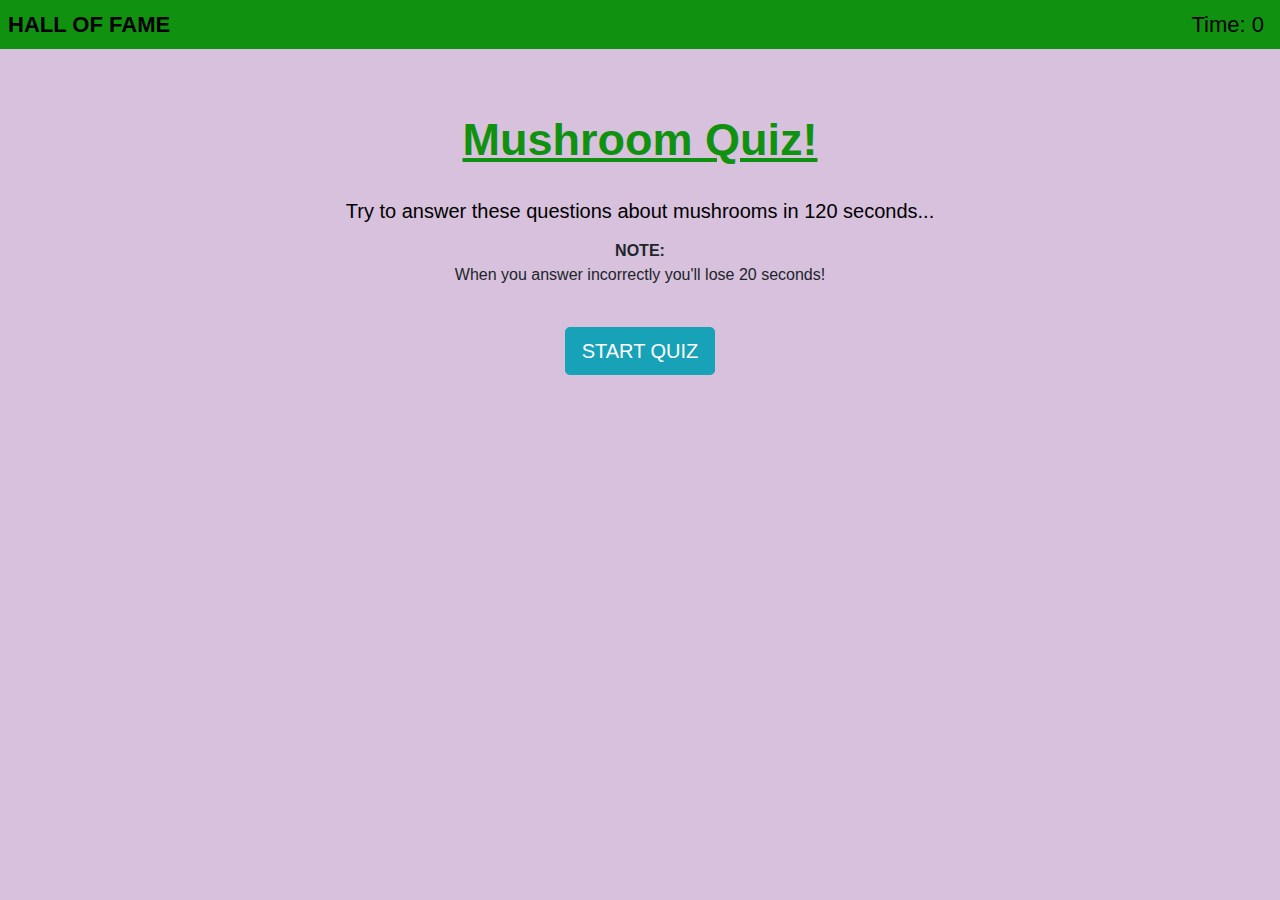
<file: index.html>
<!DOCTYPE html>
<html lang="en-US">

<head>

    <meta charset="utf-8">
    <meta name="viewport" content="width=device-width, initial-scale=1, shrink-to-fit=no">
    <link rel="stylesheet" href="reset.css">
    <link rel="stylesheet" href="https://stackpath.bootstrapcdn.com/bootstrap/4.3.1/css/bootstrap.min.css"
        integrity="sha384-ggOyR0iXCbMQv3Xipma34MD+dH/1fQ784/j6cY/iJTQUOhcWr7x9JvoRxT2MZw1T" crossorigin="anonymous">
    <link rel="stylesheet" href="style.css">

    <title>JS Code Quiz</title>
    
</head>

<body>
    <header class="p-2" style="background-color: rgb(16, 146, 16)">
        <strong><a href="highscores.html">HALL OF FAME</a></strong>
        <span id="timer" class="float-right mr-2">Time: 0</span>
    </header>

    <!-- Home Screen -->
    <div class="container mt-5" id="home">
        <div class="row justify-content-center mt-5 pt-3 pb-3">
            <div class="col-10 col-lg-8 text-center">
                <h1>Mushroom Quiz!</h1><br>
                <h5><p>Try to answer these questions about mushrooms in 120 seconds... <br></h5>
                    <b><i>NOTE:</i> <br>
                    </b>When you answer incorrectly you'll lose 20 seconds!</p> <br>
                <button type="button" id="startBtn" class="btn btn-info btn-lg">START QUIZ</button>
            </div>
        </div>
    </div>

    <!-- Q&A -->
    <div class="container mt-5 d-none" id="quiz">
        <div class="row justify-content-center mt-5 pt-3 pb-3">
            <div class="col-10 col-lg-8" id="QA-block">
                <h3 id="questions" class="mb-4">QUESTION</h3>
                <ul id="answers" class="list-unstyled">
                    <li class="answerChoice">A) </li>
                    <li class="answerChoice">B) </li>
                    <li class="answerChoice">C) </li>
                    <li class="answerChoice">D) </li>
                </ul>
                <p class="feedback"></p>
            </div>
        </div>
    </div>

    <!-- Finished Screen -->
    <div class="container mt-5 d-none" id="submit-score">
        <div class="row justify-content-center mt-5 pt-3 pb-3">
            <div class="col-10 col-lg-8">
                <h2>Finished!</h2>
                <p id="user-score"> </p>
                <form class="form-group">
                    <label for="new-score">Enter your name: </label>
                    <input type="text" id="userName">
                    <button type="button" class="btn btn-info btn-sm submitBtn">Join Hall Of Fame</button>
                </form>
            </div>
        </div>
    </div>

    <script src="https://code.jquery.com/jquery-3.3.1.slim.min.js"
        integrity="sha384-q8i/X+965DzO0rT7abK41JStQIAqVgRVzpbzo5smXKp4YfRvH+8abtTE1Pi6jizo"
        crossorigin="anonymous"></script>
    <script src="https://cdnjs.cloudflare.com/ajax/libs/popper.js/1.14.7/umd/popper.min.js"
        integrity="sha384-UO2eT0CpHqdSJQ6hJty5KVphtPhzWj9WO1clHTMGa3JDZwrnQq4sF86dIHNDz0W1"
        crossorigin="anonymous"></script>
    <script src="https://stackpath.bootstrapcdn.com/bootstrap/4.3.1/js/bootstrap.min.js"
        integrity="sha384-JjSmVgyd0p3pXB1rRibZUAYoIIy6OrQ6VrjIEaFf/nJGzIxFDsf4x0xIM+B07jRM"
        crossorigin="anonymous"></script>
    <script src="questions.js"></script>
    <script src="main.js"></script>
</body>

</html>
</file>
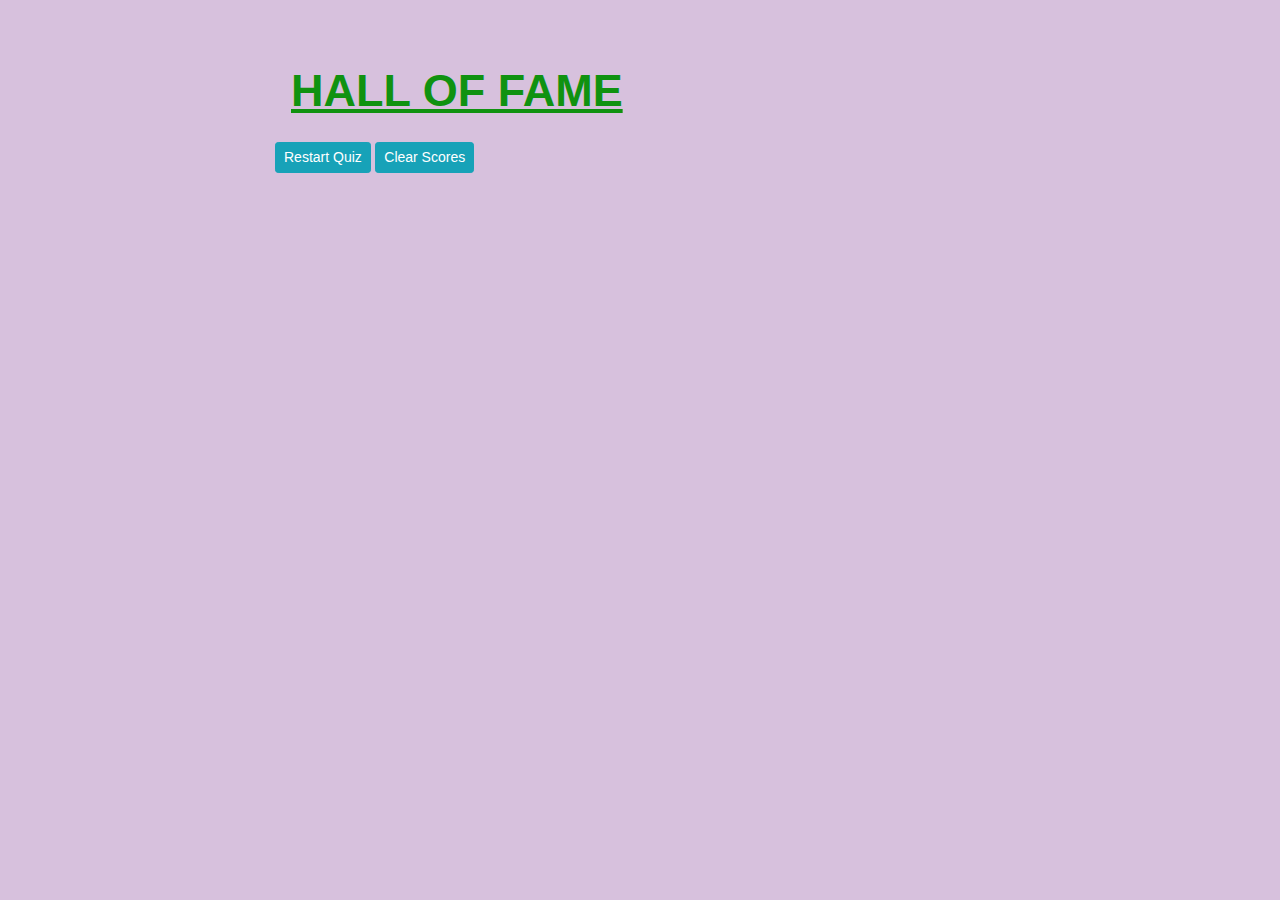
<file: highscores.html>
<!DOCTYPE html>
<html lang="en-US">

<head>

    <meta charset="utf-8">
    <meta name="viewport" content="width=device-width, initial-scale=1, shrink-to-fit=no">

    <link rel="stylesheet" href="https://stackpath.bootstrapcdn.com/bootstrap/4.3.1/css/bootstrap.min.css"
        integrity="sha384-ggOyR0iXCbMQv3Xipma34MD+dH/1fQ784/j6cY/iJTQUOhcWr7x9JvoRxT2MZw1T" crossorigin="anonymous">
    <link rel="stylesheet" href="style.css">

    <title>JS Code Quiz</title>
</head>

<body>
    <div class="container mt-5">
        <div class="row justify-content-center mt-5 pt-3 pb-3">
            <div class="col-10 col-lg-8">
                <h1 id="scoresTitle"><strong>HALL OF FAME</h1></strong>
                <ol id='score-list' class="mb-4"></ol>
                <button type="button" class="btn btn-info btn-sm restartBtn">Restart Quiz</button>
                <button type="button" class="btn btn-info btn-sm clearBtn">Clear Scores</button>
            </div>
        </div>
    </div>




    <script src="https://code.jquery.com/jquery-3.3.1.slim.min.js"
        integrity="sha384-q8i/X+965DzO0rT7abK41JStQIAqVgRVzpbzo5smXKp4YfRvH+8abtTE1Pi6jizo"
        crossorigin="anonymous"></script>
    <script src="https://cdnjs.cloudflare.com/ajax/libs/popper.js/1.14.7/umd/popper.min.js"
        integrity="sha384-UO2eT0CpHqdSJQ6hJty5KVphtPhzWj9WO1clHTMGa3JDZwrnQq4sF86dIHNDz0W1"
        crossorigin="anonymous"></script>
    <script src="https://stackpath.bootstrapcdn.com/bootstrap/4.3.1/js/bootstrap.min.js"
        integrity="sha384-JjSmVgyd0p3pXB1rRibZUAYoIIy6OrQ6VrjIEaFf/nJGzIxFDsf4x0xIM+B07jRM"
        crossorigin="anonymous"></script>
    <script src="scores.js"></script>
</body>

</html>
</file>
<file: style.css>
html, body {
    background-color: rgb(215, 193, 221);
    font-family: 'Franklin Gothic Medium', 'Arial Narrow Bold', Arial, sans-serif;
}

h1 {
    color:  rgb(16, 146, 16);
    text-decoration: underline;
    font-size: 45px;
    font-weight: bolder;
    font-family: Impact, Haettenschweiler, 'Arial Narrow Bold', sans-serif;
}

h2, h5, a, span {
    color: rgb(0, 0, 0);
}


.p-2 {
    font-size: 22px; 
     font-family: 'Gill Sans', 'Gill Sans MT', Calibri, 'Trebuchet MS', sans-serif;
}

#score-list {
    font-size: 21px;
    color: rgb(0, 0, 0);   
    }


ol {
    list-style: none;
    counter-reset: li;
}

li {
    counter-increment: li;
}

li::before {
    content: "." counter(li);
    color: rgb(43, 43, 122);
    display: inline-block;
    width: 16px;
    margin-left: -24px;
    margin-right: 10px;
    text-align: right;
    direction: rtl;
}

#scoresTitle {
    padding-left: 16px;
}
</file>
